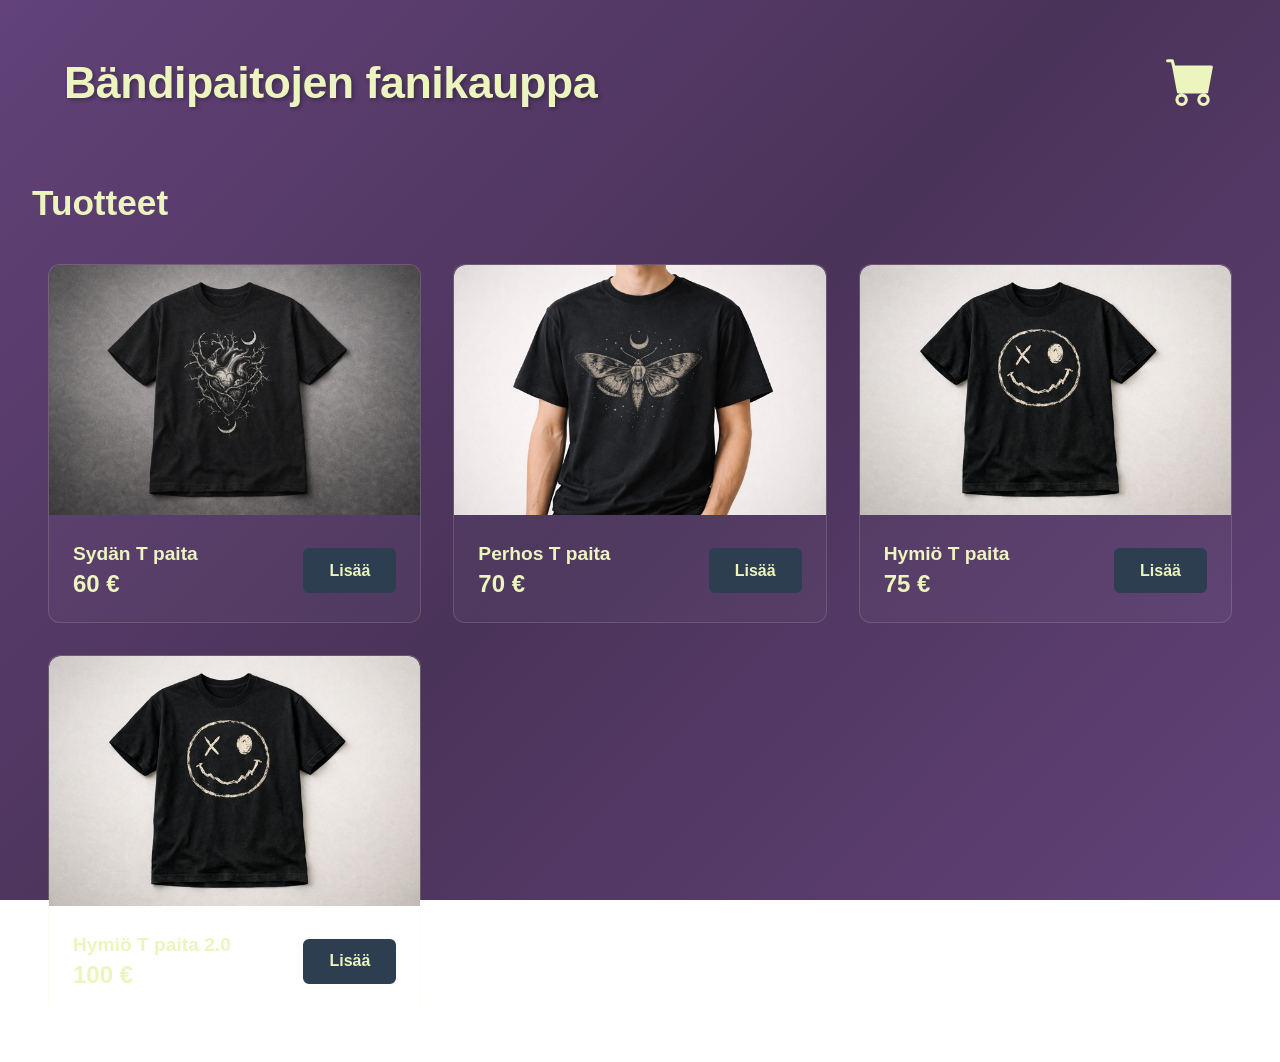
<file: fanikauppa/index.html>
<!doctype html>
<html lang="en">
  <head>
    <meta charset="UTF-8" />
    <link rel="icon" type="image/svg+xml" href="/fanikauppa/vite.svg" />
    <meta name="viewport" content="width=device-width, initial-scale=1.0" />
    <title>fanikauppa</title>
    <script type="module" crossorigin src="/fanikauppa/assets/index-jDv_TtgN.js"></script>
    <link rel="stylesheet" crossorigin href="/fanikauppa/assets/index-DeuWh3xu.css">
  </head>
  <body>
    <div id="root"></div>
  </body>
</html>
</file>
<file: fanikauppa/assets/index-DeuWh3xu.css>
#root{max-width:1400px;margin:0 auto;padding:2rem;font-family:Segoe UI,Tahoma,Geneva,Verdana,sans-serif}body{margin:0;min-width:320px;min-height:100vh;background:linear-gradient(135deg,#624279,#4a3359,#624279);background-attachment:fixed}header{display:flex;justify-content:space-between;align-items:center;padding:1.5rem 2rem;margin-bottom:3rem}h1{color:#ecf5bd;font-size:2.8em;line-height:1.1;margin:0;font-weight:700;letter-spacing:-.5px;text-shadow:2px 2px 4px rgba(0,0,0,.3)}h2{color:#ecf5bd;font-size:2.2em;line-height:1.2;margin-bottom:1.5rem;font-weight:600}h3{color:#ecf5bd;font-size:1.3em;margin:.5rem 0}header svg{color:#ecf5bd;cursor:pointer;transition:all .2s ease}header svg:hover{color:#fff;opacity:.9}.cart-badge{position:absolute;top:-8px;right:-8px;background:#f5bdbd;color:#624279;border-radius:50%;width:28px;height:28px;display:flex;align-items:center;justify-content:center;font-size:.9em;font-weight:700;border:2px solid #624279}.products-grid{display:grid;grid-template-columns:repeat(3,1fr);gap:2rem;padding:1rem}.product-card{background:#ffffff08;border-radius:12px;padding:0;border:1px solid rgba(236,245,189,.15);overflow:hidden}.product-card:hover{border-color:#ecf5bd40}.product-card img{width:100%;height:250px;object-fit:cover;border-radius:12px 12px 0 0}.product-card-content{padding:1.5rem;display:flex;justify-content:space-between;align-items:center;gap:1rem}.product-info{flex:1}.product-card h3{color:#ecf5bd;font-size:1.2em;margin:0 0 .3rem;font-weight:600}.product-card .price{color:#ecf5bd;font-size:1.5em;font-weight:700;margin:.3rem 0 0;opacity:1}.add-to-cart-btn{flex-shrink:0;padding:.7rem 1.5rem;margin:0}button{background:#2c3e50;color:#ecf5bd;border:2px solid #2c3e50;padding:.8rem 2rem;font-size:1rem;font-weight:600;border-radius:6px;cursor:pointer;transition:all .2s ease;margin:.3rem}button:hover{background:#34495e;border-color:#34495e}button:active{opacity:.85}.cart-container,.checkout-container,.success-container{background:#ffffff08;border-radius:16px;padding:2.5rem;max-width:700px;margin:0 auto;border:1px solid rgba(236,245,189,.15)}.cart-item{background:#ffffff05;border-radius:12px;padding:1.5rem;margin:1.5rem 0;border:1px solid rgba(236,245,189,.1)}.cart-item h3{margin-top:0;margin-bottom:.8rem;font-size:1.3em}.cart-item p{color:#ecf5bd;opacity:.9;margin:.7rem 0;font-size:1.05em}.amount-controls{display:inline-flex;align-items:center;gap:1rem;background:#ffffff0d;padding:.5rem 1rem;border-radius:8px;margin:.8rem 0}.amount-controls button{width:35px;height:35px;padding:0;border-radius:6px;font-size:1.2em;display:flex;align-items:center;justify-content:center}.amount-display{color:#ecf5bd;font-size:1.2em;font-weight:600}.cart-item .btn-danger{margin-top:1rem}.cart-actions{display:flex;gap:1rem;margin-top:2rem;flex-wrap:wrap}.cart-footer{margin-top:2.5rem;text-align:center}.cart-icon-wrapper{position:relative;cursor:pointer}.success-message-text{color:#ecf5bd;font-size:1.2em;margin-bottom:2rem;opacity:.9}form{display:flex;flex-direction:column;gap:1.2rem}input{background:#ffffff14;border:1px solid rgba(236,245,189,.2);border-radius:6px;padding:1rem 1.2rem;font-size:1rem;color:#ecf5bd;transition:border-color .2s ease}input::placeholder{color:#ecf5bd80}input:focus{outline:none;border-color:#ecf5bd}.total-price{background:#ecf5bd1a;border-radius:12px;padding:1.2rem;margin:2rem 0 1.5rem;border:2px solid rgba(236,245,189,.3)}.total-price h3{margin:0;font-size:1.6em}.btn-secondary{background:transparent;color:#ecf5bd;border:2px solid #ECF5BD}.btn-secondary:hover{background:#ecf5bd1a}.btn-danger{background:#e74c3c;color:#fff;border:2px solid #e74c3c}.btn-danger:hover{background:#c0392b;border-color:#c0392b}.empty-message{color:#ecf5bd;opacity:.7;font-size:1.2em;padding:3rem;text-align:center}.success-container{text-align:center;padding:4rem 2rem}.success-container h2{font-size:2.5em;margin-bottom:2rem}@media(max-width:1024px){.products-grid{grid-template-columns:repeat(2,1fr)}}@media(max-width:768px){#root{padding:1rem}header{padding:1rem;flex-direction:column;gap:1rem;text-align:center}h1{font-size:2em}.products-grid{grid-template-columns:1fr}.product-card-content{flex-direction:column;align-items:stretch}.add-to-cart-btn{width:100%}.cart-container,.checkout-container{padding:1.5rem}}
</file>
